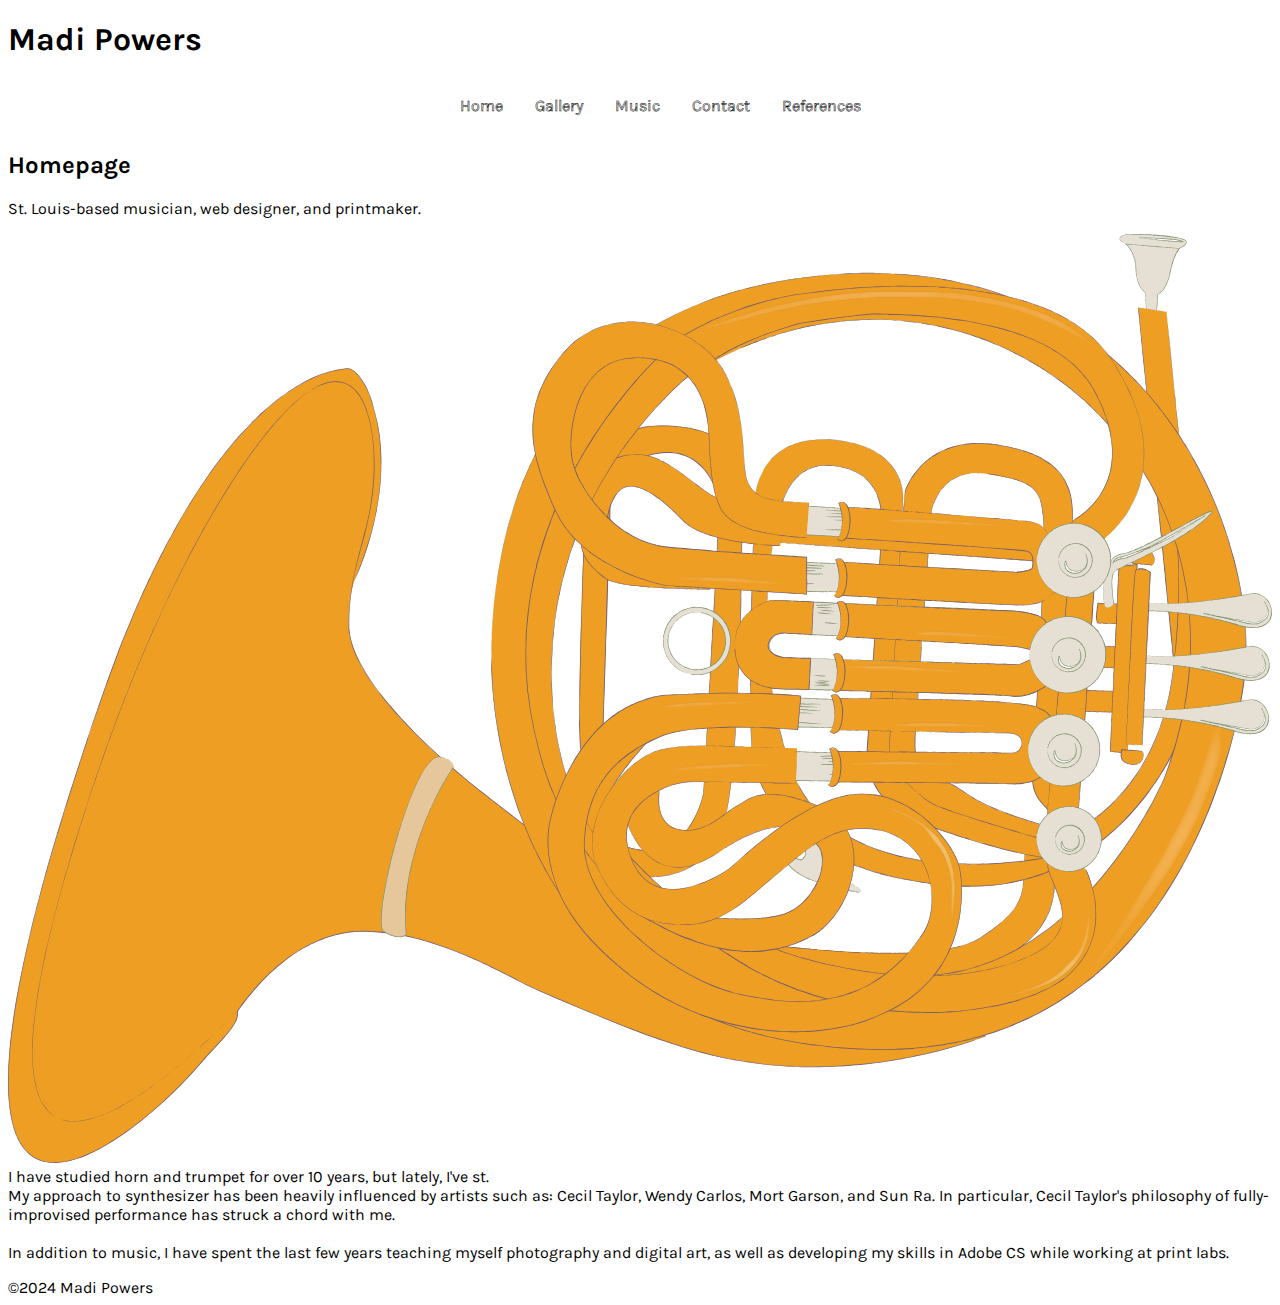
<file: index.html>
<!DOCTYPE html>
<html lang="en">
  <head>
    <meta charset="UTF-8" />
    <meta name="viewport" content="width=device-width, initial-scale=1.0" />
    <title>Madi Powers</title>
    <link rel="stylesheet" href="./css/style4.css" />
    <script
      src="https://code.jquery.com/jquery-3.7.1.min.js"
      integrity="sha256-/JqT3SQfawRcv/BIHPThkBvs0OEvtFFmqPF/lYI/Cxo="
      crossorigin="anonymous"
    ></script>
  </head>
  <body>
    <div class="wrapper">
      <header>
        <h1>Madi Powers</h1>
        <nav>
          <ul>
            <li>
              <a href="./index.html">Home</a>
            </li>
            <li>
              <a href="./gallery.html">Gallery</a>
            </li>
            <li>
              <a href="./music.html">Music</a>
            </li>
            <!-- <li>
              <a href="./visual-art.html">Visual Art</a>
            </li> -->
            <li>
              <a href="./contact.html">Contact</a>
            </li>
            <li>
              <a href="./references.html">References</a>
            </li>
          </ul>
        </nav>
      </header>
      <main class="page-main">
        <h2>Homepage</h2>
        <div class="main-content">
          <div class="homepage-main">
            
            <p>
              St. Louis-based musician, web designer, and printmaker.
              <br />
              <div class="horn-picture">
                <img src="images/Asset 3.svg" alt="illustration of a horn"/>
              </div>
              I have studied horn and trumpet for over 10 years, but lately, I've st.
              <br />My approach to synthesizer has been heavily influenced by
              artists such as: Cecil Taylor, Wendy Carlos, Mort Garson, and Sun
              Ra. In particular, Cecil Taylor's philosophy of fully-improvised
              performance has struck a chord with me.
              <br />
              <!-- <br />  <img class="main-img" src="./images/Hammerhead-Shark-2954345104.jpeg" alt="Hammerhead-Shark-2954345104"> -->
              <br />
              In addition to music, I have spent the last few years teaching
              myself photography and digital art, as well as developing my
              skills in Adobe CS while working at print labs.
            </p>
          </div>
          <!-- <aside>
                Extra Stuff
            </aside> -->
        </div>
      </main>
      <footer>&copy;2024 Madi Powers</footer>
    </div>
  </body>
</html>
</file>
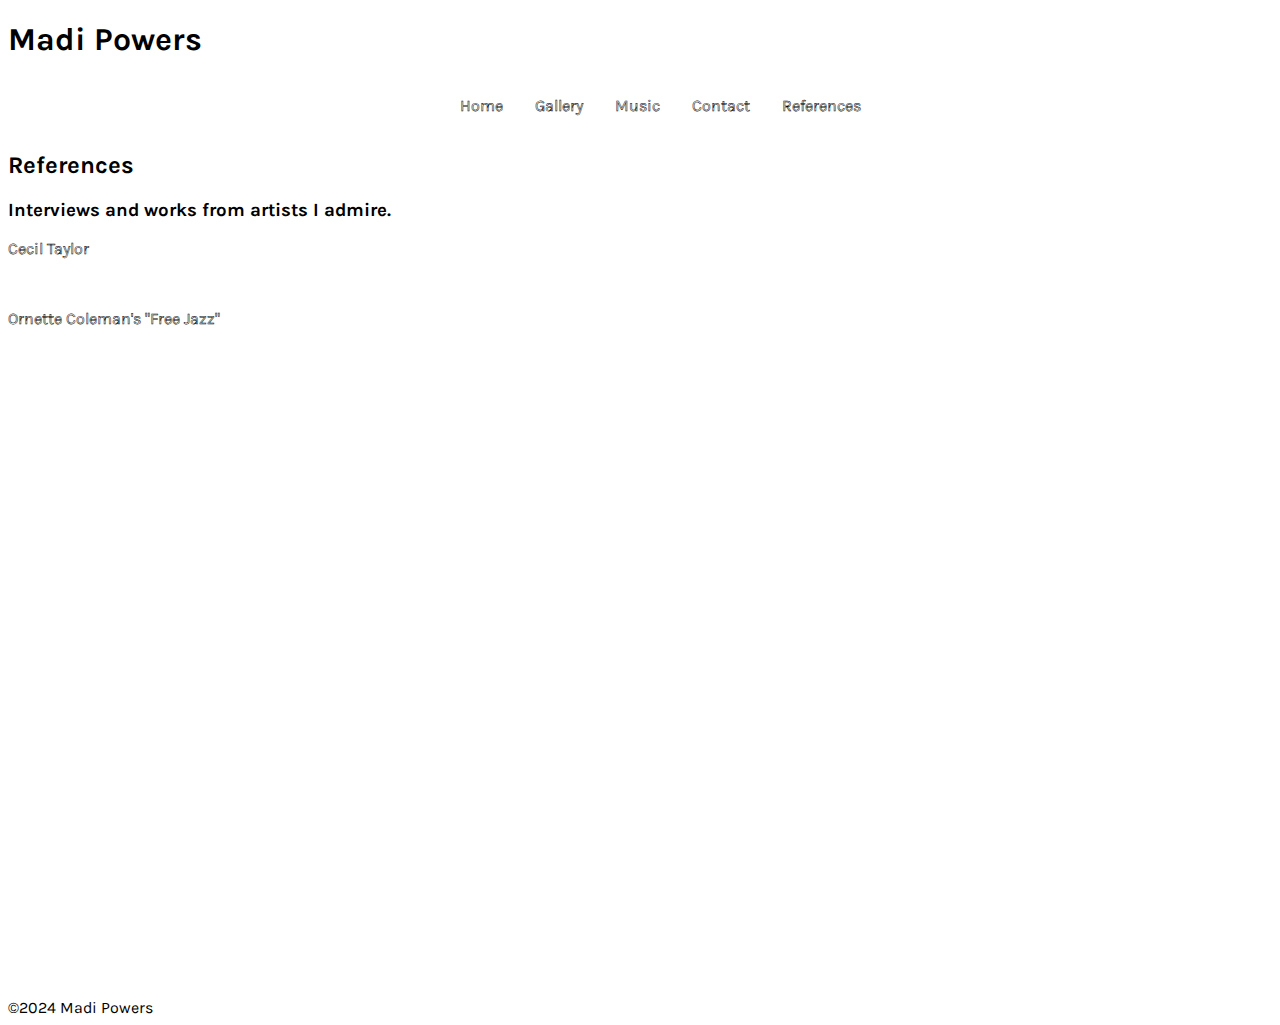
<file: references.html>
<!DOCTYPE html>
<html lang="en">
  <head>
    <meta charset="UTF-8" />
    <meta name="viewport" content="width=device-width, initial-scale=1.0" />
    <title>Madi Powers</title>
    <link rel="stylesheet" href="./css/style4.css" />
    <script
      src="https://code.jquery.com/jquery-3.7.1.min.js"
      integrity="sha256-/JqT3SQfawRcv/BIHPThkBvs0OEvtFFmqPF/lYI/Cxo="
      crossorigin="anonymous"
    ></script>
  </head>
  <body>
    <div class="wrapper">
      <header>
        <h1 class="h1-header">Madi Powers</h1>
        <nav>
          <ul>
            <li>
              <a href="./home.html">Home</a>
            </li>
            <li>
              <a href="./gallery.html">Gallery</a>
            </li>
            <li>
              <a href="./music.html">Music</a>
            </li>
            <!-- <li>
              <a href="./visual-art.html">Visual Art</a>
            </li> -->
            <li>
              <a href="./contact.html">Contact</a>
            </li>
            <li>
              <a href="./references.html">References</a>
            </li>
          </ul>
        </nav>
      </header>
      <main class="page-main">
        <h2>References</h2>
        <h3>Interviews and works from artists I admire.</h3>
        <div class="main-content">
          <p class="links">
            <a
              href="https://writing.upenn.edu/epc/authors/funkhouser/ceciltaylor.html"
              alt="Interview with Cecil Taylor by Chris Funkhauser"
              target="_blank"
              >Cecil Taylor</a
            >
          </p>
          <br />
          <p class="links">
            <a
              href="https://archive.org/details/ornette-coleman-free-jazz"
              alt="Ornette Coleman's 1961 album titled Free Jacc, A Collective Improvisation by the Ornette Coleman Double Quartet"
              target="_blank"
              >Ornette Coleman's "Free Jazz"</a
            >
          </p>
          <ul id="reference-media">
            <li>
              <iframe
                width="560"
                height="315"
                src="https://www.youtube.com/embed/Z3cab5IcCy8?si=Z91DxZVN-P8GgKqw"
                title="YouTube video player"
                frameborder="0"
                allow="accelerometer; autoplay; clipboard-write; encrypted-media; gyroscope; picture-in-picture; web-share"
                referrerpolicy="strict-origin-when-cross-origin"
                allowfullscreen
              ></iframe>
            </li>
            <li>
              <iframe
                width="560"
                height="315"
                src="https://www.youtube.com/embed/EstPgi4eMe4?si=eHguf4arJcllbvXM"
                title="YouTube video player"
                frameborder="0"
                allow="accelerometer; autoplay; clipboard-write; encrypted-media; gyroscope; picture-in-picture; web-share"
                referrerpolicy="strict-origin-when-cross-origin"
                allowfullscreen
              ></iframe>
            </li>
          </ul>
        </div>
        <!-- <aside>
                Extra Stuff
            </aside> -->
      </main>
      <footer>&copy;2024 Madi Powers</footer>
    </div>
  </body>
</html>
</file>
<file: css/style4.css>
@import url("https://fonts.googleapis.com/css2?family=Bona+Nova+SC:ital,wght@0,400;0,700;1,400&display=swap");
@import url("https://fonts.googleapis.com/css2?family=Bona+Nova+SC:ital,wght@0,400;0,700;1,400&family=Karla:ital,wght@0,200..800;1,200..800&display=swap");

* {
  font-family: "Karla", sans-serif;
  list-style: none;
}
.form {
  display: flex;
  flex-direction: column;
  margin: 3rem;
  padding: 3rem;
}

nav ul {
  display: flex;
  flex-direction: row;
  justify-content: center;
}

nav li {
  margin: 1rem;
}
a {
  text-decoration: none;
}
a:link {
  -webkit-text-fill-color: white;
  -webkit-text-stroke-width: 0.5px;
  -webkit-text-stroke-color: black;
}
a:active {
  -webkit-text-fill-color: black;
  -webkit-text-stroke-width: 0.5px;
  -webkit-text-stroke-color: black;
}

a:visited {
  color: white;
}
</file>
